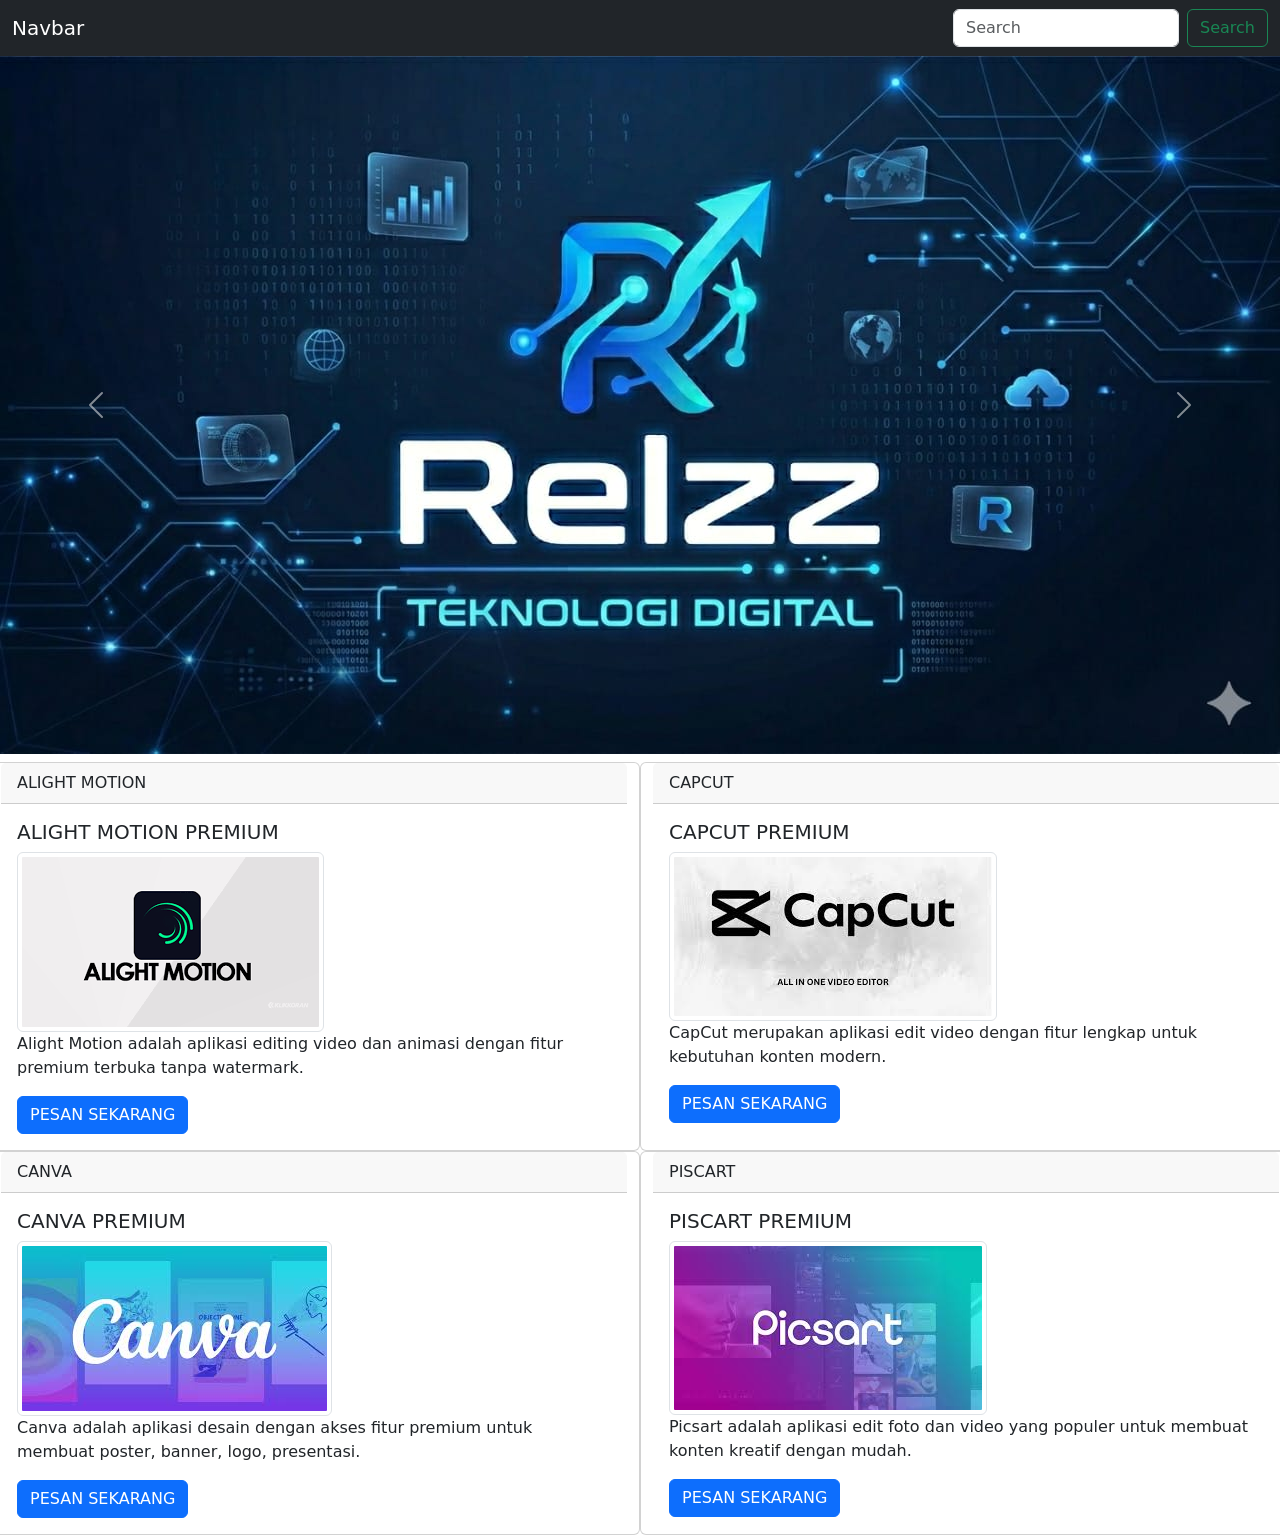
<file: index.html>
<!DOCTYPE html>
<html lang="en">

<head>
  <meta charset="UTF-8">
  <meta name="viewport" content="width=device-width, initial-scale=1.0">
  <title>Document</title>
  <link rel="stylesheet" href="style.css" />
  <!-- CSS ONLY -->
  <link href="https://cdn.jsdelivr.net/npm/bootstrap@5.3.8/dist/css/bootstrap.min.css" rel="stylesheet"
    integrity="sha384-sRIl4kxILFvY47J16cr9ZwB07vP4J8+LH7qKQnuqkuIAvNWLzeN8tE5YBujZqJLB" crossorigin="anonymous">
</head>

<body>
  <div>
    <!-- ini navbar -->
     <!-- corousel -->
    <nav class="navbar navbar-dark bg-dark">
      <div class="container-fluid">
        <a class="navbar-brand">Navbar</a>
        <form class="d-flex" role="search">
          <input class="form-control me-2" type="search" placeholder="Search" aria-label="Search" />
          <button class="btn btn-outline-success" type="submit">Search</button>
        </form>
      </div>
    </nav>
    <!-- ini navbar end -->
  <div id="carouselExample" class="carousel slide">
  <div class="carousel-inner">
    <div class="carousel-item active">
      <img src="rr.jpeg" class="d-block w-100" alt="...">
  </div>
  <button class="carousel-control-prev" type="button" data-bs-target="#carouselExample" data-bs-slide="prev">
    <span class="carousel-control-prev-icon" aria-hidden="true"></span>
    <span class="visually-hidden">Previous</span>
  </button>
  <button class="carousel-control-next" type="button" data-bs-target="#carouselExample" data-bs-slide="next">
    <span class="carousel-control-next-icon" aria-hidden="true"></span>
    <span class="visually-hidden">Next</span>
  </button>
</div>

  <!-- ini produk saya -->
   <div class="mt-2">
    <div class="row">
      <div class="card col-sm-6">
        <div class="card-header">ALIGHT MOTION</h5>
        </div>
        <div class="card-body">
          <h5 class="card-title">ALIGHT MOTION PREMIUM</h5>
          <img src="images.png" class="img-thumbnail" alt="...">
          <p class="card-text">Alight Motion adalah aplikasi editing video dan animasi dengan fitur premium terbuka tanpa watermark.</p>
        <a href="checkout.html?produk=Alight%20Motion%20Premium" class="btn btn-primary">PESAN SEKARANG</a>
        </div>
      </div>
      <div class="card col-sm-6">
        <div class="card-header">CAPCUT 
        </div>
        <div class="card-body">
          <h5 class="card-title">CAPCUT PREMIUM</h5>
          <img src="cc.jpg" class="img-thumbnail" alt="...">
          <p class="card-text">CapCut merupakan aplikasi edit video dengan fitur lengkap untuk kebutuhan konten modern.</p>
         <a href="checkout.html?produk=CapCut%20Premium" class="btn btn-primary">PESAN SEKARANG</a>
        </div>
      </div>
      <div class="card col-sm-6">
        <div class="card-header">CANVA
        </div>
        <div class="card-body">
          <h5 class="card-title">CANVA PREMIUM</h5>
          <img src="canva.jpg" class="img-thumbnail" alt="...">
          <p class="card-text">Canva adalah aplikasi desain dengan akses fitur premium untuk membuat poster, banner, logo, presentasi.</p>
          <a href="checkout.html?produk=Canva%20Premium" class="btn btn-primary">PESAN SEKARANG</a>
        </div>
  </div>
     <div class="card col-sm-6">
        <div class="card-header">PISCART
        </div>
        <div class="card-body">
          <h5 class="card-title">PISCART PREMIUM</h5>
          <img src="pis.jpg" class="img-thumbnail" alt="...">
          <p class="card-text">Picsart adalah aplikasi edit foto dan video yang populer untuk membuat konten kreatif dengan mudah.</p>
         <a href="checkout.html?produk=Picsart%20Premium" class="btn btn-primary">PESAN SEKARANG</a>
        </div>
  </div>
  <!-- ini produk saya end -->

  <!-- JAVA SCRIPT BUNDLE WITH POPPER -->
  <script src="https://cdn.jsdelivr.net/npm/bootstrap@5.3.8/dist/js/bootstrap.bundle.min.js"
    integrity="sha384-FKyoEForCGlyvwx9Hj09JcYn3nv7wiPVlz7YYwJrWVcXK/BmnVDxM+D2scQbITxI"
    crossorigin="anonymous"></script>
</body>

</html>
</file>
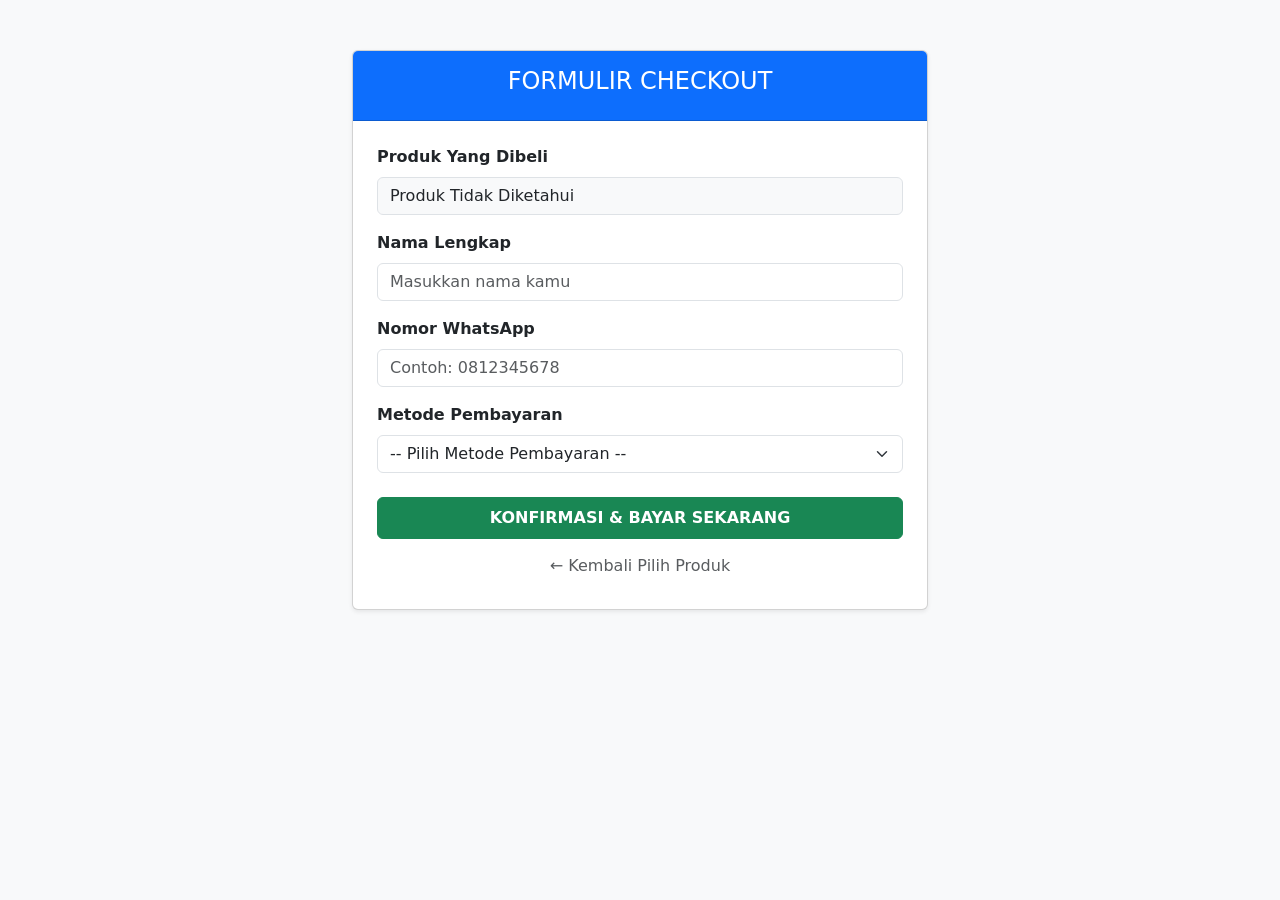
<file: checkout.html>
<!DOCTYPE html>
<html lang="id">
<head>
    <meta charset="UTF-8">
    <meta name="viewport" content="width=device-width, initial-scale=1.0">
    <title>Tampilan Checkout Pembayaran</title>
    <link href="https://cdn.jsdelivr.net/npm/bootstrap@5.3.0/dist/css/bootstrap.min.css" rel="stylesheet">
    <style>
        body { background-color: #f8f9fa; }
        .checkout-container { max-width: 600px; margin: 50px auto; }
    </style>
</head>
<body>

<div class="container checkout-container">
    <div class="card shadow-sm">
        <div class="card-header bg-primary text-white text-center py-3">
            <h4>FORMULIR CHECKOUT</h4>
        </div>
        <div class="card-body p-4">
            <form id="formCheckout">
                
                <div class="mb-3">
                    <label class="form-label fw-bold">Produk Yang Dibeli</label>
                    <input type="text" id="produkTerpilih" class="form-control bg-light" readonly>
                </div>

                <div class="mb-3">
                    <label for="namaPembeli" class="form-label fw-bold">Nama Lengkap</label>
                    <input type="text" id="namaPembeli" class="form-control" placeholder="Masukkan nama kamu" required>
                </div>

                <div class="mb-3">
                    <label for="noHp" class="form-label fw-bold">Nomor WhatsApp</label>
                    <input type="tel" id="noHp" class="form-control" placeholder="Contoh: 0812345678" required>
                </div>

                <div class="mb-4">
                    <label class="form-label fw-bold">Metode Pembayaran</label>
                    <select id="metodeBayar" class="form-select" required>
                        <option value="" selected disabled>-- Pilih Metode Pembayaran --</option>
                        <option value="DANA">DANA</option>
                        <option value="GOPAY">GOPAY</option>
                        <option value="OVO">OVO</option>
                        <option value="Transfer Bank (BCA/Mandiri)">Transfer Bank</option>
                    </select>
                </div>

                <button type="button" onclick="kirimKeWhatsApp()" class="btn btn-success w-100 py-2 fw-bold">
                    KONFIRMASI & BAYAR SEKARANG
                </button>
                
                <a href="index.html" class="btn btn-link w-100 text-center mt-2 text-decoration-none text-muted">
                    ← Kembali Pilih Produk
                </a>
            </form>
        </div>
    </div>
</div>

<script>
    // 1. JAVASCRIPT UNTUK MEMBACA PRODUK DARI URL
    const urlParams = new URLSearchParams(window.location.search);
    const namaProduk = urlParams.get('produk');
    
    // Masukkan nama produk otomatis ke dalam form input jika ada
    if (namaProduk) {
        document.getElementById('produkTerpilih').value = namaProduk;
    } else {
        document.getElementById('produkTerpilih').value = "Produk Tidak Diketahui";
    }

    // 2. JAVASCRIPT UNTUK MENGIRIM NOTA PESANAN KE WHATSAPP ADMIN
    function kirimKeWhatsApp() {
        // GANTI NOMOR INI DENGAN NOMOR WA KAMU (Gunakan kode 62 di depan)
        const nomorAdmin = "6288905611846"; 

        const produk = document.getElementById('produkTerpilih').value;
        const nama = document.getElementById('namaPembeli').value;
        const noHp = document.getElementById('noHp').value;
        const metode = document.getElementById('metodeBayar').value;

        // Validasi agar form tidak kosong
        if(nama === "" || noHp === "" || metode === "") {
            alert("Harap lengkapi semua data formulir terlebih dahulu!");
            return;
        }

        // Menyusun teks template WhatsApp agar rapi saat diterima admin
        const teksWA = "Halo Admin, saya ingin membeli produk Premium!\n\n" +
                       "====== DETAIL CHECKOUT ======\n" +
                       "📦 Produk : " + produk + "\n" +
                       "👤 Nama Pelanggan : " + nama + "\n" +
                       "📱 No. WhatsApp : " + noHp + "\n" +
                       "💳 Metode Bayar : " + metode + "\n" +
                       "=============================\n\n" +
                       "Mohon infokan detail nomor rekening/e-wallet untuk pembayaran ya min.";

        // Proses encode teks ke URL format
        const urlWhatsApp = "https://wa.me/" + nomorAdmin + "?text=" + encodeURIComponent(teksWA);

        // Buka tab baru mengarah ke WhatsApp pembeli
        window.open(urlWhatsApp, '_blank');
    }
</script>

</body>
</html>
</file>
<file: style.css>
.tanpa-bootstrap {
border: none;
padding: 20px;
font-weight: 800;
font-size: 3em;
background-color: tomato;
color: aqua;
cursor: pointer;
}

.tanpa-bootstrap:hover {
    background-color: aqua;
    color: black;
    transform: rotateY(2)
    transition all .5s;
}
</file>
